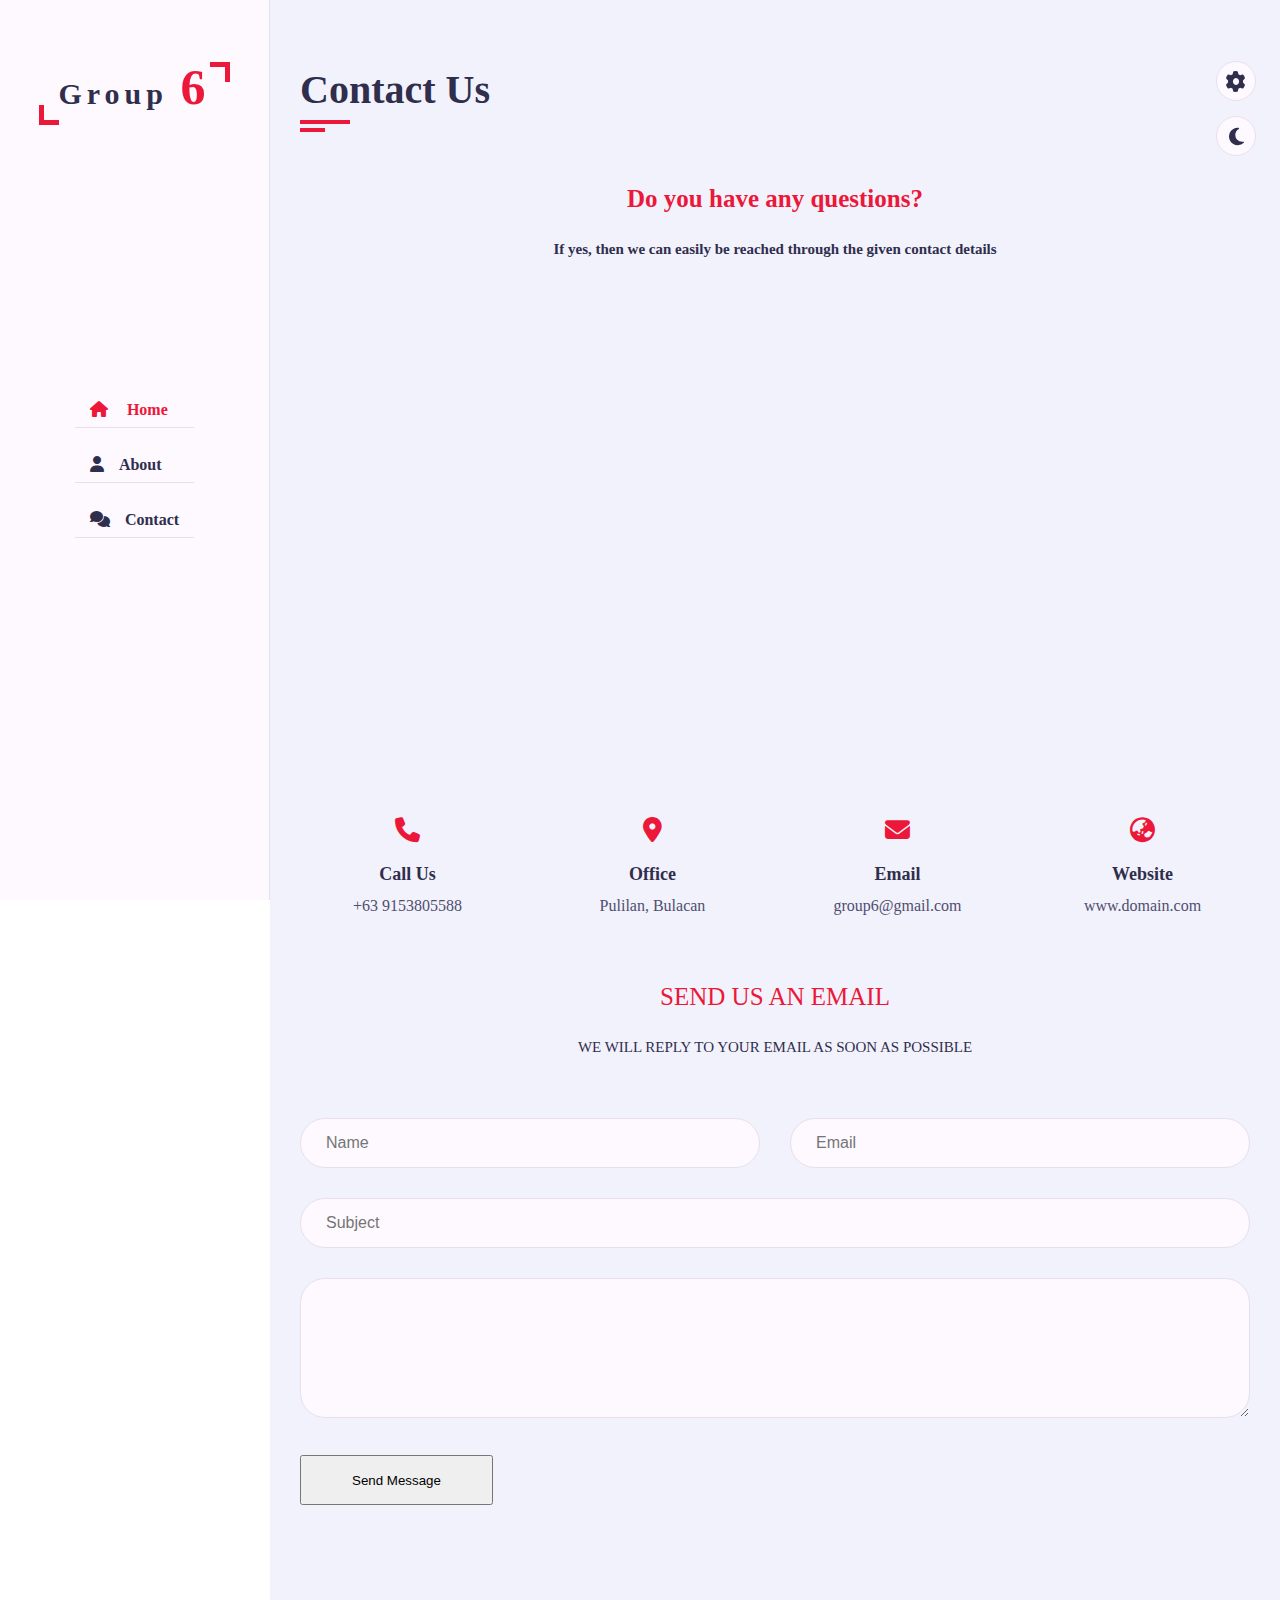
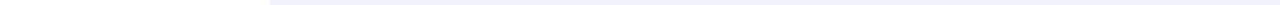
<file: contact.html>
<!DOCTYPE html>
<html>

<head>
  <meta charset="utf-8">
  <meta http-equiv="X-UA-Compatible" content="IE=edge">
  <meta name="viewport" content="width=device-width, initial-scale=1">
  <title>Contact Us</title>
  <link rel="stylesheet" type="text/css" href="style.css">
  <link rel="stylesheet" type="text/css" href="color-1.css">
  <link rel="stylesheet" type="text/css"
    href="https://cdnjs.cloudflare.com/ajax/libs/font-awesome/6.1.1/css/all.min.css">
  <!-- ====== Style Switcher ===== -->
  <link rel="stylesheet" type="text/css" href="color-1.css" class="alternate-style" title="color-1" disabled>
  <link rel="stylesheet" type="text/css" href="color-2.css" class="alternate-style" title="color-2" disabled>
  <link rel="stylesheet" type="text/css" href="color-3.css" class="alternate-style" title="color-3" disabled>
  <link rel="stylesheet" type="text/css" href="color-4.css" class="alternate-style" title="color-4" disabled>
  <link rel="stylesheet" type="text/css" href="color-5.css" class="alternate-style" title="color-5" disabled>

  <link rel="stylesheet" type="text/css" href="style-switcher.css">

</head>

<body>
  <!-- =========Main Container Start ======== ---->
  <div class="main-container">
    <!-- =========Aside Start ======== ---->
    <div class="aside">
      <div class="logo">
        <a href="#">Group <span>6</span></a>
      </div>
      <div class="nav-toggler">
        <span>

        </span>
      </div>
      <ul class="nav">
        <li><a href="index.html" class="active"><i class="fa fa-home"></i> Home</a></li>
        <li><a href="about.html"><i class="fa fa-user"></i>About</a></li>
        <li><a href="#contact"><i class="fa fa-comments"></i>Contact</a></li>
      </ul>
    </div>
    <!-- =========Aside End ======== ---->
    <!-- =========Main Content Start ======== ---->
    <div class="main-content ">
      <!-- =========Contact Section Start ======== ---->
      <section class="contact section" id="contact">
        <div class="container">
          <div class="row">
            <div class="section-title padd-15">
              <h2>Contact Us</h2>
            </div>
          </div>
          <h3 class="contact-title padd-15">Do you have any questions?</h3>

          <h4 class="contact-sub-title padd-15">If yes, then we can easily be reached through the given contact details
          </h4>
          <iframe
            src="https://www.google.com/maps/embed?pb=!1m18!1m12!1m3!1d61684.19201296744!2d120.80840945858786!3d14.922489537011886!2m3!1f0!2f0!3f0!3m2!1i1024!2i768!4f13.1!3m3!1m2!1s0x339655aca2f900db%3A0x553f606707251b8c!2sPulilan%2C%20Bulacan!5e0!3m2!1sen!2sph!4v1666757796280!5m2!1sen!2sph"
            width="600" height="450" style="border:0;" allowfullscreen="" loading="lazy"
            referrerpolicy="no-referrer-when-downgrade" class="map"></iframe>
          <br>
          <br>
          <div class="row">
            <!-- ========= Contact info item start ======== ---->
            <div class="contact-info-item padd-15">
              <div class="icon"><i class="fa fa-phone"></i></div>
              <h4>Call Us </h4>
              <p> +63 9153805588</p>
            </div>
            <!-- ========= Contact info item end ======== ---->
            <!-- ========= Contact Section start ======== ---->
            <div class="contact-info-item padd-15">
              <div class="icon"><i class="fa fa-map-marker-alt"></i></div>
              <h4>Office </h4>
              <p>Pulilan, Bulacan</p>
            </div>
            <!-- ========= Contact info item end ======== ---->
            <!-- ========= Contact info item start ======== ---->
            <div class="contact-info-item padd-15">
              <div class="icon"><i class="fa fa-envelope"></i></div>
              <h4>Email</h4>
              <p>group6@gmail.com</p>
            </div>
            <!-- ========= Contact info item end ======== ---->
            <!-- ========= Contact info item start ======== ---->
            <div class="contact-info-item padd-15">
              <div class="icon"><i class="fa fa-globe-asia"></i></div>
              <h4>Website</h4>
              <p>www.domain.com</p>
            </div>

            <!-- ========= Contact info item end ======== ---->
          </div>
          <div class="contact-title padd-15">SEND US AN EMAIL</div>
          <div class="contact-sub-title padd-15">WE WILL REPLY TO YOUR EMAIL AS SOON AS POSSIBLE</div>
          <!-- ========= Contact Form ======== ---->
          <div class="row">
            <div class="contact-form padd-15">
              <div class="row">
                <div class="form-item col-6 padd-15">
                  <div class="form-group">
                    <input type="text" class="form-control" placeholder="Name">
                  </div>
                </div>
                <div class="form-item col-6 padd-15">
                  <div class="form-group">
                    <input type="email" class="form-control" placeholder="Email">
                  </div>
                </div>
              </div>
              <div class="row">
                <div class="form-item col-12 padd-15">
                  <div class="form-group">
                    <input type="text" class="form-control" placeholder="Subject">
                  </div>
                </div>
              </div>
              <div class="row">
                <div class="form-item col-12 padd-15">
                  <div class="form-group">
                    <textarea name="" class="form-control" id="" placeholder=" Message">
							</textarea>
                  </div>
                </div>
              </div>
              <div class="row">
                <div class="form-item col-12 padd-15">
                  <div class="form-group">
                    <div class="form-group">
                      <button type="submit" class="btn">Send Message</button>
                    </div>
                  </div>
                </div>
              </div>

            </div>
          </div>

        </div>
        <div>
        </div>
      </section>
      <!-- =========Contact Section End ======== ---->


    </div>
    <!-- =========Main Content End ======== ---->


    <div>

      <!-- =========Main Container End ======== ---->
      <!-- ===== Style Switcher Start ===== -->
      <div class="style-switcher">
        <div class="style-switcher-toggler s-icon">
          <i class="fas fa-cog fa-spin"></i>
        </div>
        <div class="day-night s-icon">
          <i class="fas"></i>
        </div>
        <h4>Theme Colors</h4>
        <div class="colors">
          <span class="color-1" onclick="setActiveStyle('color-1')"></span>
          <span class="color-2" onclick="setActiveStyle('color-2')"></span>
          <span class="color-3" onclick="setActiveStyle('color-3')"></span>
          <span class="color-4" onclick="setActiveStyle('color-4')"></span>
          <span class="color-5" onclick="setActiveStyle('color-5')"></span>
        </div>
      </div>


      <!-- ===== Style Switcher End ===== -->
      <!-- ========= JS Files ======== ---->
      <script src="script.js"></script>
      <script src="style-switcher.js"></script>
</body>

</html>
</file>
<file: style.css>
@import url('https://fonts.googleapis.com/css2?family=Poppins:wght@200;300;400;500;600;700&family=Press+Start+2P&family=Roboto:wght@400;500;700&display=swap');
@import url('https://fonts.googleapis.com/css2?family=Clicker+Script&family=Edu+VIC+WA+NT+Beginner&family=Poppins:wght@200;300;400;500;600&family=Press+Start+2P&family=Roboto:wght@400;500;700&display=swap');
@import url('https://fonts.googleapis.com/css2?family=Calligraffitti&family=Clicker+Script&family=Edu+VIC+WA+NT+Beginner&family=Poppins:wght@200;300;400;500;600&family=Press+Start+2P&family=Roboto:wght@400;500;700&display=swap');
:root
{
	--bg-black-900: #f2f2fc;
	--bg-black-100: #fdf9ff;
	--bg-black-50: #e8dfec;
	--text-black-900: #302e4d;
	--text-black-700: #504e70;
}

body.dark
{
	--bg-black-900: #151515;
	--bg-black-100: #222222;
	--bg-black-50: #393939;
	--text-black-900: #ffffff;
	--text-black-700: #e9e9e9;
}
body
{
	margin: 0;
	padding: 0;
	line-height: 1.5;
	font-size: 16px;
	font-family: 'Poppins' sans-serif;
}
*
{
	margin: 0;
	padding: 0;
	outline: none;
	text-decoration: none;
	box-sizing: border-box;
}
::before, ::after
{
	box-sizing: border-box;


}
ul
{
	list-style: none;
}


.section{
	background: var(--bg-black-900);
	min-height: 100vh;
	display: block;
	padding: 0 30px;
	opacity: 1;
}
.hidden
{
	display: none !important;
}
.main-content
{
	padding-left: 270px;
}
.padd-15
{
	padding-left: 15px;
	padding-right: 15px;
}
.container
{
	max-width: 1100px;
	width: 100%;
	margin: auto;
}
.section .container
{
	padding-top: 60px;
	padding-bottom: 70px;
}
.section-title
{
	flex: 0 0 100%;
	max-width: 100%;
	margin-bottom: 60px;
}

.section-title h2
{
	font-size: 40px;
	color: var(--text-black-900);
	font-weight: 700;
	position: relative;
}
.section-title h2::before
{
	content: '';
	height: 4px;
	width: 50px;
	background-color: var(--skin-color);
	position: absolute;
	top: 100%;
	left: 0;
}

.section-title h2::after
{
	content: '';
	height: 4px;
	width: 25px;
	background-color: var(--skin-color);
	position: absolute;
	top: 100%;
	left: 0;
	margin-top: 8px;
}

.row
{
	display: flex;
	flex-wrap: wrap;
	margin-left: -15px;
	margin-right: -15px;
	position: relative;
} 
/* aside */ 
.aside
{
	width: 270px;
	background: var(--bg-black-100);
	position: fixed;
	left: 0;
	top: 0;
	padding: 30px;
	height: 100%;
	border-right: 1px solid var(--bg-black-50);
	display: flex;
	justify-content: center;
	align-items: center;
	z-index: 10;
}

.aside .logo
{
	position: absolute;
	top: 50px;
	font-size: 30px;
	text-transform: capitalize;
}
.aside .logo a 
{
	color: var(--text-black-900);
	font-weight: 700;
	padding: 15px 20px;
	font-size: 30px;
	letter-spacing: 5px;
	position: relative;
}

.aside .logo a span 
{
	font-family: 'Poppins' sans-serif;
	font-size: 50px;
  color: var(--skin-color);
}
.aside .logo a::before
{
	content: '';
	position: absolute;
	width: 20px;
	height: 20px;
	border-bottom: 5px solid var(--skin-color);
	border-left: 5px solid var(--skin-color);
	bottom: 0;
	left: 0;

}

.aside .logo a::after
{
	content: '';
	position: absolute;
	width: 20px;
	height: 20px;
	border-top: 5px solid var(--skin-color);
	border-right: 5px solid var(--skin-color);
	top: 0;
	right: 0;

}
.aside .nav-toggler
{
	height: 40px;
	width: 45px;
	border: 1px solid var(--bg-black-50);
	cursor: pointer;
	position: fixed;
	left: 300px;
	top: 20px;
	border-radius: 5px;
	background: var(--bg-black-100);
	display: none;
	align-items: center;
	justify-content: center;
}

.aside .nav-toggler span 
{
	height: 2px; 
	width: 18px; 
	background: var(--skin-color);
	display: inline-block;
	position: relative;
}
.aside .nav-toggler span::before
{
	content: '';
	height: 2px;
	width: 18px;
	background: var(--skin-color);
	position: absolute;
	top: -6px;
	left: 0;
}

.aside .nav-toggler span::after
{
	content: '';
	height: 2px;
	width: 18px;
	background: var(--skin-color);
	position: absolute;
	top: 6px;
	left: 0;
}
.aside .nav
{
	margin-top: 50px;

}

.aside .nav li    
{
	margin-bottom: 20px;
	display: block;
} 
.aside .nav li a 
{
	font-size: 16px;
	font-weight: 600;
	display: block;
	border-bottom: 1px solid var(--bg-black-50);
	color: var(--text-black-900);
	padding: 5px 15px;
}

.aside .nav li a.active
{
	color: var(--skin-color);
}

.aside .nav li a i 
{
	margin-right: 15px;
}
/* home */
.home
{
	min-height: 100vh;
	display: flex;
	color: var(--text-black-900);
}
.home .home-info
{
	flex: 0 0 60%;
	max-width: 60%;
}
h3.hello
{
	font-size: 28px;
	margin: 15px 0;
} 
h3.hello span  
{
	font-family: 'Calligraffitti', cursive;
	font-size: 30px;
	font-weight: 700;
	color: var(--skin-color);
} 
h3.my-profession
{
	font-size: 30px;
	margin: 15px 0;
}
.typing
{
	color: var(--skin-color);
}
.home-info p 
{
	margin-bottom: 70px;
	font-size: 20px;
	color: var(--text-black-700);
}
.home-img
{
	flex: 0 0 40%;
	max-width: 40%;
	text-align: center;
	position: relative;
 }
.home-img::after
{
	content: '';
	position: absolute;
	height: 45px;
	width: 45px;
	border-bottom: 10px solid var(--skin-color);
	border-right: 10px solid var(--skin-color);
	right: 65px;
	bottom: -25px;
}
.home-img::before
{
	content: '';
	position: absolute;
	height: 45px;
	width: 45px;
	border-top: 10px solid var(--skin-color);
	border-left: 10px solid var(--skin-color);
	right: 330px;
	top: -30px;
}
 .home-img img
{	
	margin: auto;
	border-radius: 5px;
	height: 250px;
 	background-image: url(images/space.jpg);
}
/* About */
.about .about-content
{
	flex: 0 0 100%;
	max-width: 100%;
 }
 .about .about-content .about-text
 {
 	flex: 0 0 100%;
 	max-width: 100%;
 }.about .about-content .about-text h3
 {
 	font-size: 24px;
 	margin-bottom: 15px;
 	font-weight: 700;
 	color: var(--text-black-900);
 }
 .about .about-content .about-text h3 span
 {
 	color: var(--skin-color);
 	display: block;
 	font-size: 21px;
 }
 .about .about-content .about-text p 
 {
 	font-size: 16px;
 	line-height: 25px;
 	color: var(--text-black-700);
 }
 .about .about-content .personal-info
 {
 	flex: 0 0 50%;
 	max-width: 60%;
 	margin-top: 40px;
 }
 .about .about-content .personal-info .info-item
 {
 	flex: 0 0 50%;
 	max-width: 50%;
  }
 .about .about-content .personal-info .info-item p 
 {
 	font-weight: 600;
 	padding: 10px 0;
 	font-size: 16px;
 	color: var(--text-black-900);
 	border-bottom: 1px solid var(--bg-black-50);

 }
 .about .about-content .personal-info .info-item p span
 {
 	font-weight: 400;
 	color: var(--text-black-700);
 	margin-left: 4px;
 	display: inline-block;
 }
.about .about-content .personal-info .buttons
{
	margin-top: 30px;
}
.about .about-content .personal-info .buttons .btn 
{
	margin-right: 15px;
	margin-top: 10px;
}

 .about .about-content .skills
 {
 	flex: 0 0 40%;
 	max-width: 40%;
 	margin-top: 40px;
 }
 .about .about-content .skills .skill-item
 {
 	flex: 0 0 100%;
 	max-width: 100%;
 }

  .about .about-content .skills .skill-item h5 
  {
  	line-height: 40px;
  	font-weight: 600;
  	font-size: var(--text-black-900);
  	text-transform: capitalize;
  }
  .about .about-content .skills .skill-item .progress
  {
  	background-color: var(--bg-black-50);
  	height: 7px;
  	border-radius: 4px;
  	width: 100%;
  	position: relative;
  }  
    .about .about-content .skills .skill-item 
    {
    	margin-bottom: 25px;
    }

    .about .about-content .skills .skill-item .progress .progress-in
    {
    	position: absolute;
    	left: 0;
    	top: 0;
    	height: 100%;
    	border-radius: 100%;
    	border-radius: 4px;
    	background-color: var(--skin-color);
    }
    .about .about-content .skills .skill-item .skill-percent
    {
    	position: absolute;
    	right: 0;
    	color: var(--text-black-900);
    	top: -40px;
    	font-weight: 400;
    	line-height: 40px;
    }
    .about .about-content .education,
    .about .about-content .experience
    {
    	flex: 0 0 50%;
    	max-width: 50%;
    	margin-top: 30px;
    }
   .about .about-content h3.title 
   {
   	font-size: 24px;
   	margin-bottom: 30px;
   	font-weight: 700;
   	color: var(--text-black-900);
   }
   .about .about-content .timeline-box
   {
   	flex: 0 0 100%;
   	max-width: 100%;
   }
   .about .about-content .timeline 
   {
   	background-color: var(--bg-black-100);
   	padding: 30px 15px;
   	border: 1px solid var(--bg-black-50);
   	border-radius: 10px;
   	width: 100%;
   	position: relative;
   }
   .about .about-content .timeline .timeline-item
   {
   	position: relative;
   	padding-left: 37px;
   	padding-bottom: 50px
   }
   .about .about-content .timeline .timeline-item:last-child
   {
   	padding-bottom: 0;
   }
   .about .about-content .timeline .timeline-item::before
   {
   	content: '';
   	width: 1px;
   	position: absolute;
   	height: 100%;
   	left: 7px;
   	top: 0;
   	background-color: var(--skin-color);
   }
   .about .about-content .timeline .circle-dot
   {
   	position: absolute;
   	left: 0;
   	top: 0;
   	height: 15px;
   	width: 15px;
   	border-radius: 50%;
   	background-color: var(--skin-color);
   }
   .about .about-content .timeline .timeline-date
   {
   	font-weight: 400;
   	font-size: 14px;
   	margin-bottom: 12px;
   	color: var(--text-black-700);
   }
   .about .about-content .timeline .timeline-date .fa
   {
   	margin-right: 5px;
   }
   .about .about-content .timeline .timeline-date .timeline-title
   {
   	font-weight: 700;
   	font-size: 18px;
   	margin-bottom: 15px;
   	text-transform: capitalize;
   	color: var(--text-black-900);
   }
   .about .about-content .timeline .timeline-text
   {
   	line-height: 25px;
   	font-size: 16px;
   	text-align: justify;
   	color: var(--text-black-700);
   }


/* contact */
.contact-title
{
	color: var(--skin-color);
	text-align: center;
	font-size: 25px;
	margin-bottom: 20px;
}

.contact-sub-title
{
	color: var(--text-black-900);
	text-align: center;
	font-size: 15px;
	margin-bottom: 60px;
}
.contact .contact-info-item
{
	flex: 0 0 25%;
	max-width: 25%;
	text-align: center;
	margin-bottom: 60px;
}
.contact .contact-info-item .icon 
{
	display: inline-block;
}
.contact .contact-info-item .icon .fa
{
	font-size: 25px;
	color: var(--skin-color);
}
.contact .contact-info-item h4 
{
	 font-size: 18px;
	 font-weight: 700;
	 color: var(--text-black-900);
	 text-transform: capitalize;
	 margin: 15px 0 5px;
} 
.contact .contact-info-item p 
{
	font-size: 16px;
	line-height: 25px;
	color: var(--text-black-700);
	font-weight: 400;
} 
.contact .contact-form 
{
	flex: 0 0 100%;
	max-width: 100%;
}
.contact .contact-form .col-6
{
	flex: 0 0 50%;
	max-width: 50%;  
}

.contact .contact-form .col-12
{
	flex: 0 0 100%;
	max-width: 100%;  
}

.contact .contact-form .form-item
{
	margin-bottom: 30px;
}
.contact .contact-form .form-item .form-control
{
	width: 100%;
	height: 50px;
	border-radius: 25px;
	background: var(--bg-black-100);
	border: 1px solid var(--bg-black-50);
	padding: 10px 25px;
	font-size: 16px;
	color: var(--text-black-700);
	transition: all 0.3s ease;
}
.contact .contact-form .form-item .form-control:focus 
{
	box-shadow: 0 0 20px rgba(48, 46, 77, 0.15);
}
.contact .contact-form .form-item textarea.form-control
{
	height: 140px;
}
.contact .contact-form .btn 
{
	height: 50px;
	padding: 0 50px;
}
.contact .map {
  display: block;
  margin-left: auto;
  margin-right: auto;
  width: 50%;
}

@media (max-width: 1199px)
{
	.aside
	{
		left: -270px;
	}

	.main-content
	{
		padding-left: 0;
	}
	.about .about-content .personal-info .info-item p span 
	{
		display: block;
		margin-left: 0;
	}

}
@media (max-width: 991px)
{	
	.contact .contact-info-item,
	.portfolio .portfolio-item,
	.service .service-item
	{
		flex: 0 0 50%;
		max-width: 50%;
	}
	.about .about-content .education,
	.home .home-info
	{
		flex: 0 0 100%;
		max-width: 100%;
	}
	.home .home-img
	{
		display: none;
	}
}
@media (max-width: 767px)
{	.contact .contact-form .col-6,
	.contact .contact-info-item,
	.portfolio .portfolio-item,
	.service .service-item, 
	.about .about-content .experience,
	.about .about-content .education,
	.about .about-content .skills,
	.about .about-content .personal-info
	{
		flex: 0 0 100%;
		max-width: 100%;
	}
}
</file>
<file: color-1.css>
:root
{
	--skin-color: #ec1839;
}
</file>
<file: color-2.css>
:root
{
	--skin-color: #fa5b0f;
}
</file>
<file: color-3.css>
:root
{
	--skin-color: #37b182;
}
</file>
<file: color-4.css>
:root
{
	--skin-color: #1854b4;
}
</file>
<file: color-5.css>
:root
{
	--skin-color: #f021b2;
}
</file>
<file: style-switcher.css>
.style-switcher
{
	position: fixed;
	right: 0;
	top: 60px;
	padding: 15px;
	widows: 200px;
	border: 1px solid var(--bg-black-50);
	background: var(--bg-black-100);
	z-index: 101;
	border-radius: 5px;
	transition: all 0.3s ease;
	transform: translateX(100%);
}
.style-switcher.open
{
	transform: translateX(-25px);
}
.style-switcher .s-icon 
{
	position: absolute;
	height: 40px;
	width: 40px;
	text-align: center;
	font-size: 20px;
	background: var(--bg-black-100);
	color: var(--text-black-900);
	right: 100%; 
	border: 1px solid var(--bg-black-50);
	margin-right: 25px;
	cursor: pointer;
	transition: all 0.3s;
	border-radius: 50%;
}
.style-switcher .s-icon i 
{
	line-height: 40px;
}
.style-switcher .style-switcher-toggler
{
	top: 0;
}
.style-switcher .day-night 
{
	top: 55px;
}
.style-switcher h4
{
	margin: 0 0 10px;
	color: var(--text-black-700);
	font-size: 16px;
	font-weight: 600;
	text-transform: capitalize;
}
.style-switcher .colors
{
	display: flex;
	flex-wrap: wrap;
	justify-content: space-between;
}
.style-switcher .colors span 
{
	display: inline-block;
	height: 30px;
	width: 30px;
	border-radius: 50%;
	border: 1px solid red;
}
.style-switcher .color-1
{
	background: #ec1839;
}
.style-switcher .color-2
{
	background: #fa5b0f;
}
.style-switcher .color-3
{
	background:#37b182;
	
}
.style-switcher .color-4
{
	background:#1854b4;
}
.style-switcher .color-5
{
	background:#f021b2;	
}
</file>
